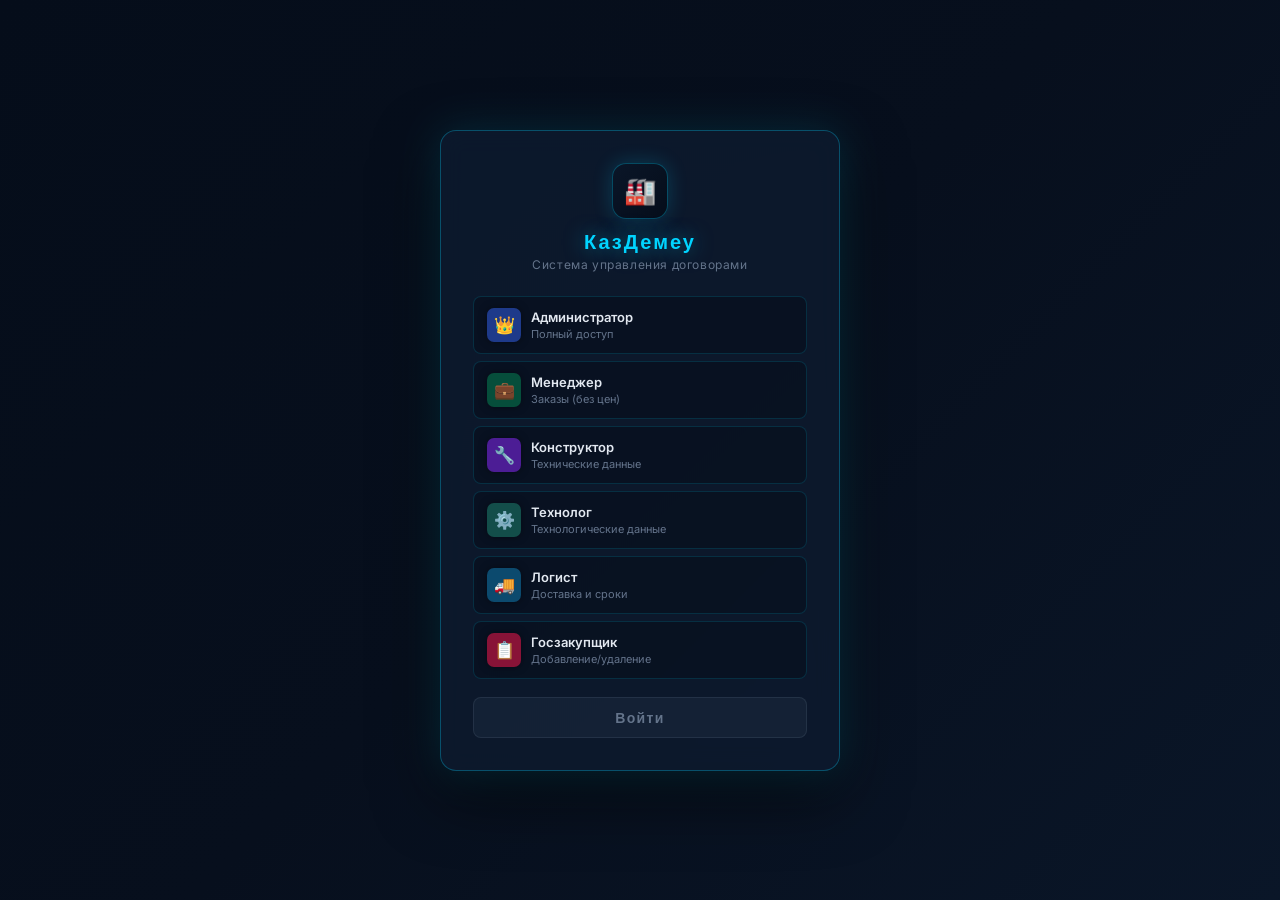
<file: index.html>
<!DOCTYPE html>
<html lang="ru">
<head>
<meta charset="UTF-8">
<meta name="viewport" content="width=device-width, initial-scale=1.0">
<title>КазДемеу — Система управления договорами</title>
<link href="https://fonts.googleapis.com/css2?family=Orbitron:wght@400;600;700&family=Inter:wght@400;500;600;700&display=swap" rel="stylesheet">
<link rel="stylesheet" href="styles.css">
<script>
window.APP_CONFIG = {
  apiBase: 'https://kd-grok.aliaskhat96.workers.dev'
};
</script>
</head>
<body>

<!-- LOGIN -->
<div id="loginWrap">
  <div class="lcard">
    <div class="llogo">
      <div class="li">🏭</div>
      <h1>КазДемеу</h1>
      <p>Система управления договорами</p>
    </div>
    <div class="rlist" id="rlist"></div>
    <button class="lbtn" id="lbtn" onclick="doLogin()" disabled>Войти</button>
  </div>
</div>

<!-- APP -->
<div id="app" style="display:none">
  <div class="topbar">
    <div class="t-logo">🏭 КазДемеу</div>
    <div class="t-badge" id="tbadge"></div>
    <div class="t-right">
      <div class="zc">
        <button class="zb" onclick="zoom(-1)">−</button>
        <span class="zl" id="zlbl">100%</span>
        <button class="zb" onclick="zoom(1)">+</button>
        <button class="zb" onclick="zoom(0)">↺</button>
      </div>
      <button class="exp-btn" onclick="exportData()">💾 Экспорт</button>
      <label class="exp-btn"><input type="file" accept=".json,.xlsx,.xls,.csv" onchange="importData(event)" style="display:none">📂 Импорт</label>
      <span id="sbStatus" style="font-size:11px;color:#94a3b8"></span>
      <button class="tb purple" onclick="toggleGrok()">🤖 Claude AI</button>
      <button class="tb yellow" id="btnPassSettings" style="display:none" onclick="openPasswordSettings()">🔑 Пароли</button>
      <button class="tb" onclick="doLogout()">Выйти</button>
    </div>
  </div>
  <div id="app-inner" style="flex:1;min-height:0;overflow:hidden;display:flex;flex-direction:column">
    <div class="navtabs" id="navtabs" style="display:none"></div>
    <div class="main" id="main"></div>
  </div>
</div>

<!-- GROK PANEL -->
<div id="grokPanel">
  <div class="grok-header">
    <div class="grok-title">🤖 Claude AI <span style="font-size:11px;background:rgba(0,212,255,0.1);border:1px solid rgba(0,212,255,0.3);padding:2px 8px;border-radius:999px;font-weight:400;color:var(--accent2)">онлайн</span></div>
    <button class="grok-close" onclick="toggleGrok()">✕</button>
  </div>
  <div class="grok-messages" id="grokMessages">
    <div class="grok-msg ai">Привет! Я знаю все ваши договора. Спросите меня!</div>
  </div>
  <div class="grok-input-area">
    <div class="grok-quick">
      <button onclick="grokAsk('Сколько договоров и общая сумма?')">📊 Итоги</button>
      <button onclick="grokAsk('Какие договора не оплачены?')">❌ Дебиторка</button>
      <button onclick="grokAsk('Топ 5 дорогих договоров')">💰 Топ</button>
      <button onclick="grokAsk('Проанализируй финансы')">📈 Анализ</button>
      <button onclick="grokAsk('Какие риски есть?')">⚠️ Риски</button>
    </div>
    <div class="grok-input-row">
      <input type="text" class="grok-input" id="grokInput" placeholder="Спросите Claude AI..." onkeydown="if(event.key==='Enter')grokSend()">
      <button class="grok-send" id="grokSendBtn" onclick="grokSend()">Отправить</button>
    </div>
  </div>
</div>

<!-- SCROLL NAV -->
<div class="snav" id="snav" style="display:none">
  <button onclick="scrollTbl(-300)">▲</button>
  <button onclick="scrollTbl(300)">▼</button>
</div>

<script src="utils.js?v=3"></script>
<script src="supabase.js?v=3"></script>
<script src="auth.js?v=3"></script>
<script src="contracts.js?v=3"></script>
<script src="analytics.js?v=3"></script>
<script src="expenses.js?v=3"></script>
<script src="grok.js?v=3"></script>
<script src="app.js?v=3"></script>
</body>
</html>
</file>
<file: styles.css>
/* ===== КАЗDEMEU HI-TECH STYLES ===== */
:root {
  --bg: #070f1d;
  --bg2: #0d1a2e;
  --bg3: #0a1628;
  --dark: #050d1a;
  --dark2: #0a1628;
  --accent: #00d4ff;
  --accent2: #00ff88;
  --danger: #ff4757;
  --warn: #ffa502;
  --text: #e2e8f0;
  --text2: #64748b;
  --border: rgba(0,212,255,0.15);
  --border2: rgba(0,212,255,0.3);
  --radius: 8px;
  --topbar-h: 48px;
  --navtab-h: 36px;
  --glow: 0 0 20px rgba(0,212,255,0.2);
  --glow-strong: 0 0 30px rgba(0,212,255,0.4);
  --glass: rgba(13,26,46,0.8);
}

* { box-sizing: border-box; margin: 0; padding: 0; }
html, body {
  height: 100%; overflow: hidden;
  font-family: 'Inter', sans-serif; font-size: 13px;
  color: var(--text); background: var(--bg);
}

body {
  background-image:
    linear-gradient(rgba(0,212,255,0.03) 1px, transparent 1px),
    linear-gradient(90deg, rgba(0,212,255,0.03) 1px, transparent 1px);
  background-size: 40px 40px;
  background-color: var(--bg);
}

#loginWrap {
  position: fixed; inset: 0;
  background: linear-gradient(135deg, #050d1a, #070f1d, #0a1628);
  display: flex; align-items: flex-start; justify-content: center;
  overflow-y: auto; padding: 24px;
}
.lcard {
  background: rgba(13,26,46,0.85);
  backdrop-filter: blur(12px);
  -webkit-backdrop-filter: blur(12px);
  border: 1px solid var(--border2);
  border-radius: 16px; padding: 32px;
  width: 100%; max-width: 400px; margin: auto;
  box-shadow: 0 0 40px rgba(0,212,255,0.15), 0 24px 64px rgba(0,0,0,0.6);
}
.llogo { text-align: center; margin-bottom: 24px; }
.llogo .li {
  width: 56px; height: 56px;
  background: linear-gradient(135deg, #0a1628, #050d1a);
  border: 1px solid var(--border2);
  border-radius: 14px; display: inline-flex; align-items: center;
  justify-content: center; font-size: 26px; margin-bottom: 10px;
  box-shadow: var(--glow);
}
.llogo h1 {
  font-size: 20px; font-weight: 700;
  font-family: 'Orbitron', sans-serif;
  color: var(--accent); letter-spacing: 0.1em;
  text-shadow: 0 0 20px rgba(0,212,255,0.5);
}
.llogo p { color: var(--text2); font-size: 12px; margin-top: 3px; letter-spacing: 0.05em; }
.rlist { display: flex; flex-direction: column; gap: 7px; margin-bottom: 18px; }
.ritem {
  display: flex; align-items: center; gap: 10px;
  padding: 11px 13px;
  border: 1px solid var(--border);
  background: rgba(7,15,29,0.6);
  border-radius: var(--radius); cursor: pointer;
  transition: all .2s ease;
}
.ritem:hover, .ritem.on {
  border-color: var(--accent);
  background: rgba(0,212,255,0.07);
  box-shadow: 0 0 12px rgba(0,212,255,0.15);
  transform: translateX(2px);
}
.ritem.on {
  border-left: 3px solid var(--accent);
}
.rico {
  width: 34px; height: 34px; border-radius: 7px;
  display: flex; align-items: center; justify-content: center;
  font-size: 17px; flex-shrink: 0;
  box-shadow: 0 0 8px rgba(0,0,0,0.4);
}
.rinfo b { display: block; font-size: 13px; font-weight: 600; color: var(--text); }
.rinfo span { font-size: 11px; color: var(--text2); }
.lbtn {
  width: 100%; padding: 11px;
  background: linear-gradient(135deg, rgba(0,212,255,0.15), rgba(0,212,255,0.05));
  color: var(--accent); border: 1px solid var(--border2);
  border-radius: var(--radius);
  font-size: 14px; font-weight: 600; cursor: pointer;
  font-family: 'Orbitron', sans-serif; letter-spacing: 0.1em;
  transition: all .2s ease;
}
.lbtn:hover {
  background: rgba(0,212,255,0.2);
  box-shadow: var(--glow);
}
.lbtn:disabled {
  background: rgba(100,116,139,0.1);
  border-color: rgba(100,116,139,0.2);
  color: var(--text2); cursor: not-allowed;
  box-shadow: none;
}
#app { position: fixed; inset: 0; display: none; flex-direction: column; }
.topbar {
  height: var(--topbar-h); background: var(--dark); color: #fff;
  display: flex; align-items: center; padding: 0 14px; gap: 10px;
  flex-shrink: 0; z-index: 100;
  border-bottom: 1px solid rgba(0,212,255,0.3);
  box-shadow: 0 2px 20px rgba(0,0,0,0.5);
}
.t-logo {
  font-size: 14px; font-weight: 700; white-space: nowrap;
  font-family: 'Orbitron', sans-serif;
  color: var(--accent); letter-spacing: 0.08em;
  text-shadow: 0 0 15px rgba(0,212,255,0.6);
}
.t-badge {
  font-size: 11px; padding: 2px 8px; border-radius: 10px;
  font-weight: 500; letter-spacing: 0.04em;
}
.t-right { margin-left: auto; display: flex; align-items: center; gap: 6px; }
.tb {
  padding: 4px 9px; border-radius: 5px;
  border: 1px solid rgba(0,212,255,0.2);
  background: rgba(0,212,255,0.05); color: var(--text); cursor: pointer;
  font-size: 11px; font-family: inherit; white-space: nowrap;
  transition: all .15s ease; letter-spacing: 0.03em;
}
.tb:hover {
  background: rgba(0,212,255,0.12);
  border-color: rgba(0,212,255,0.4);
  color: var(--accent);
  box-shadow: 0 0 8px rgba(0,212,255,0.2);
}
.tb.purple { background: rgba(124,58,237,0.2); border-color: rgba(124,58,237,0.4); color: #c4b5fd; }
.tb.yellow { background: rgba(255,165,2,0.1); border-color: rgba(255,165,2,0.3); color: #ffa502; }
.zc { display: flex; align-items: center; gap: 3px; }
.zb {
  width: 20px; height: 20px; border-radius: 4px;
  border: 1px solid rgba(0,212,255,0.2);
  background: rgba(0,212,255,0.05); color: var(--text); cursor: pointer; font-size: 13px;
  display: flex; align-items: center; justify-content: center;
  transition: all .15s ease;
}
.zb:hover { background: rgba(0,212,255,0.15); border-color: var(--accent); color: var(--accent); }
.zl { font-size: 11px; color: var(--text2); min-width: 30px; text-align: center; }
.navtabs {
  height: var(--navtab-h); background: var(--dark2);
  display: flex; align-items: center; padding: 0 14px; gap: 2px; flex-shrink: 0;
  border-bottom: 1px solid var(--border);
}
.ntab {
  padding: 5px 13px; border-radius: 6px; cursor: pointer;
  color: var(--text2); font-size: 12px; font-weight: 500;
  transition: all .15s ease; letter-spacing: 0.03em;
}
.ntab:hover { background: rgba(0,212,255,0.08); color: var(--text); }
.ntab.active {
  background: rgba(0,212,255,0.12); color: var(--accent);
  border: 1px solid rgba(0,212,255,0.25);
  box-shadow: 0 0 10px rgba(0,212,255,0.15);
}
.ntab.ext { color: #60a5fa; }
.main { flex: 1; overflow: hidden; display: flex; flex-direction: column; min-height: 0; }
.stats { display: flex; gap: 8px; padding: 8px 14px 6px; flex-shrink: 0; overflow-x: auto; }
.sc {
  background: var(--glass); backdrop-filter: blur(12px); -webkit-backdrop-filter: blur(12px);
  border: 1px solid var(--border); border-radius: var(--radius); padding: 10px 14px;
  min-width: 130px; flex-shrink: 0;
}
.sc:hover { border-color: var(--border2); box-shadow: var(--glow); }
.sl { font-size: 10px; color: var(--text2); margin-bottom: 3px; text-transform: uppercase; letter-spacing: .08em; }
.sv { font-size: 18px; font-weight: 700; color: var(--accent); }
.ss { font-size: 10px; color: var(--text2); margin-top: 1px; }
.banner { margin: 0 14px 6px; padding: 7px 12px; border-radius: 7px; font-size: 12px; display: flex; align-items: center; gap: 7px; flex-shrink: 0; }
.b-blue { background: rgba(0,212,255,0.08); border: 1px solid rgba(0,212,255,0.25); color: var(--accent); }
.b-green { background: rgba(0,255,136,0.08); border: 1px solid rgba(0,255,136,0.25); color: #00ff88; }
.b-purple { background: rgba(124,58,237,0.1); border: 1px solid rgba(124,58,237,0.3); color: #c4b5fd; }
.b-teal { background: rgba(0,212,255,0.06); border: 1px solid rgba(0,212,255,0.2); color: #5eead4; }
.b-orange { background: rgba(255,165,2,0.08); border: 1px solid rgba(255,165,2,0.25); color: #ffa502; }
.b-red { background: rgba(255,71,87,0.08); border: 1px solid rgba(255,71,87,0.25); color: #ff4757; }
.toolbar { display: flex; gap: 8px; padding: 0 14px 10px; align-items: center; flex-wrap: wrap; }
.sbox { display: flex; align-items: center; gap: 8px; flex: 1; min-width: 220px; }
.sbox .si { color: #94a3b8; }
.sbox input { width: 100%; padding: 9px 12px; border-radius: 10px; background: var(--dark); border: 1px solid var(--border); color: var(--text); outline: none; }
.sbox input:focus { border-color: var(--accent); }
.fsel, select { padding: 9px 12px; border-radius: 10px; border: 1px solid var(--border); background: var(--dark); color: var(--text); outline: none; }
.btn { padding: 9px 14px; border-radius: 10px; border: none; cursor: pointer; font-weight: 600; }
.btn-p { background: linear-gradient(135deg, rgba(0,212,255,0.15), rgba(0,212,255,0.05)); color: var(--accent); }
.btn-link { border: none; background: transparent; color: var(--accent); cursor: pointer; padding: 5px; }
.btn-link:hover { color: #fff; }
.twrap { padding: 0 14px 14px; flex: 1; overflow: hidden; }
.thead-bar { display: flex; justify-content: space-between; align-items: center; margin-bottom: 8px; font-size: 13px; color: var(--text2); }
.tscroll { overflow-y: auto; height: calc(100% - 40px); padding-right: 6px; }
.nodata { padding: 20px; color: #94a3b8; text-align: center; }
.contract-row { margin-bottom: 12px; border: 1px solid rgba(0,212,255,0.08); border-radius: 12px; background: rgba(7,15,29,0.8); }
.contract-main { display: grid; grid-template-columns: 40px 1.2fr 1.4fr 1.4fr 1fr 1fr 110px; gap: 6px; align-items: center; padding: 12px; }
.contract-cell { font-size: 12px; overflow: hidden; white-space: nowrap; text-overflow: ellipsis; }
.contract-cell.number { color: #9ca3af; font-weight: 700; }
.contract-cell.total { font-weight: 700; color: #60a5fa; }
.contract-cell.status { font-size: 12px; }
.contract-cell.action { display: flex; gap: 4px; justify-content: flex-end; }
.contract-expand { padding: 12px; border-top: 1px solid rgba(0,212,255,0.08); display: grid; gap: 10px; }
.contract-detail { display: flex; gap: 6px; align-items: center; font-size: 12px; }
.status-grid { display: grid; grid-template-columns: repeat(auto-fit,minmax(120px,1fr)); gap: 8px; }
.status-pill { display: flex; gap: 8px; align-items: center; font-size: 12px; color: var(--text2); }
.panel { background: rgba(0,0,0,0.2); border: 1px solid rgba(0,212,255,0.1); border-radius: 12px; padding: 12px; }
.panel-title { margin-bottom: 10px; color: var(--accent); font-weight: 700; font-size: 13px; }
.cost-row { display: grid; grid-template-columns: 80px 1fr 100px 30px; gap: 8px; align-items: center; border-top: 1px solid rgba(0,212,255,0.08); padding: 8px 0; font-size: 12px; }
.empty-row { padding: 10px; color: #94a3b8; font-size: 12px; }
.cost-add { display: grid; grid-template-columns: 1fr 1fr auto; gap: 8px; margin-top: 10px; }
.cost-add input { width: 100%; padding: 8px 10px; border-radius: 10px; border: 1px solid var(--border); background: var(--dark); color: var(--text); }
.expenses-grid { display: grid; grid-template-columns: repeat(auto-fit,minmax(260px,1fr)); gap: 12px; padding: 0 14px 14px; }
.expense-card { background: rgba(7,15,29,0.85); border: 1px solid rgba(0,212,255,0.12); border-radius: 14px; padding: 14px; }
.expense-card-header { display: flex; justify-content: space-between; align-items: center; margin-bottom: 10px; }
.expense-small { font-size: 11px; color: var(--text2); margin-top: 4px; }
.expense-records { display: grid; gap: 8px; }
.expense-record { display: grid; grid-template-columns: 80px 1fr 90px 30px; gap: 8px; align-items: center; padding: 8px 0; border-top: 1px solid rgba(0,212,255,0.08); font-size: 12px; }
.expense-add { display: grid; grid-template-columns: 1fr 1fr auto; gap: 8px; margin-top: 12px; }
.expense-add input { width: 100%; padding: 8px 10px; border-radius: 10px; border: 1px solid var(--border); background: var(--dark); color: var(--text); }
.grok-header { display: flex; align-items: center; justify-content: space-between; padding: 14px; border-bottom: 1px solid rgba(0,212,255,0.12); }
.grok-title { font-weight: 700; color: var(--accent); }
.grok-close { border: none; background: transparent; color: var(--text); cursor: pointer; font-size: 16px; }
.grok-messages { padding: 14px; max-height: 260px; overflow-y: auto; display: flex; flex-direction: column; gap: 8px; }
.grok-msg { padding: 10px 12px; border-radius: 12px; font-size: 13px; line-height: 1.4; }
.grok-msg.user { background: rgba(0,212,255,0.08); color: var(--text); align-self: flex-end; }
.grok-msg.ai { background: rgba(255,255,255,0.05); color: var(--text); }
.grok-input-area { padding: 14px; border-top: 1px solid rgba(0,212,255,0.12); }
.grok-quick { display: flex; flex-wrap: wrap; gap: 6px; margin-bottom: 10px; }
.grok-quick button { padding: 8px 10px; border-radius: 10px; border: 1px solid rgba(0,212,255,0.2); background: rgba(0,212,255,0.08); color: var(--accent); cursor: pointer; }
.grok-input-row { display: flex; gap: 8px; }
.grok-input { flex: 1; padding: 10px 12px; border-radius: 10px; border: 1px solid var(--border); background: var(--dark); color: var(--text); outline: none; }
.grok-send { padding: 10px 14px; border-radius: 10px; border: none; background: var(--accent); color: #050d1a; cursor: pointer; }
#grokPanel { position: fixed; right: 18px; bottom: 18px; width: min(420px, calc(100vw - 32px)); max-height: 80vh; background: rgba(7,15,29,0.96); border: 1px solid rgba(0,212,255,0.15); border-radius: 18px; box-shadow: 0 24px 80px rgba(0,0,0,0.5); display: none; flex-direction: column; overflow: hidden; z-index: 9999; }
#grokPanel.open { display: flex; }
#toastContainer { position: fixed; right: 14px; bottom: 14px; display: flex; flex-direction: column; gap: 10px; z-index: 10000; }
.toast { padding: 12px 14px; border-radius: 12px; background: rgba(7,15,29,0.95); color: var(--text); border: 1px solid rgba(0,212,255,0.18); box-shadow: 0 12px 30px rgba(0,0,0,0.25); backdrop-filter: blur(12px); }
.toast-danger { border-color: rgba(255,71,87,0.35); color: #ffccd5; }
.toast-info { border-color: rgba(0,212,255,0.35); }
</file>
